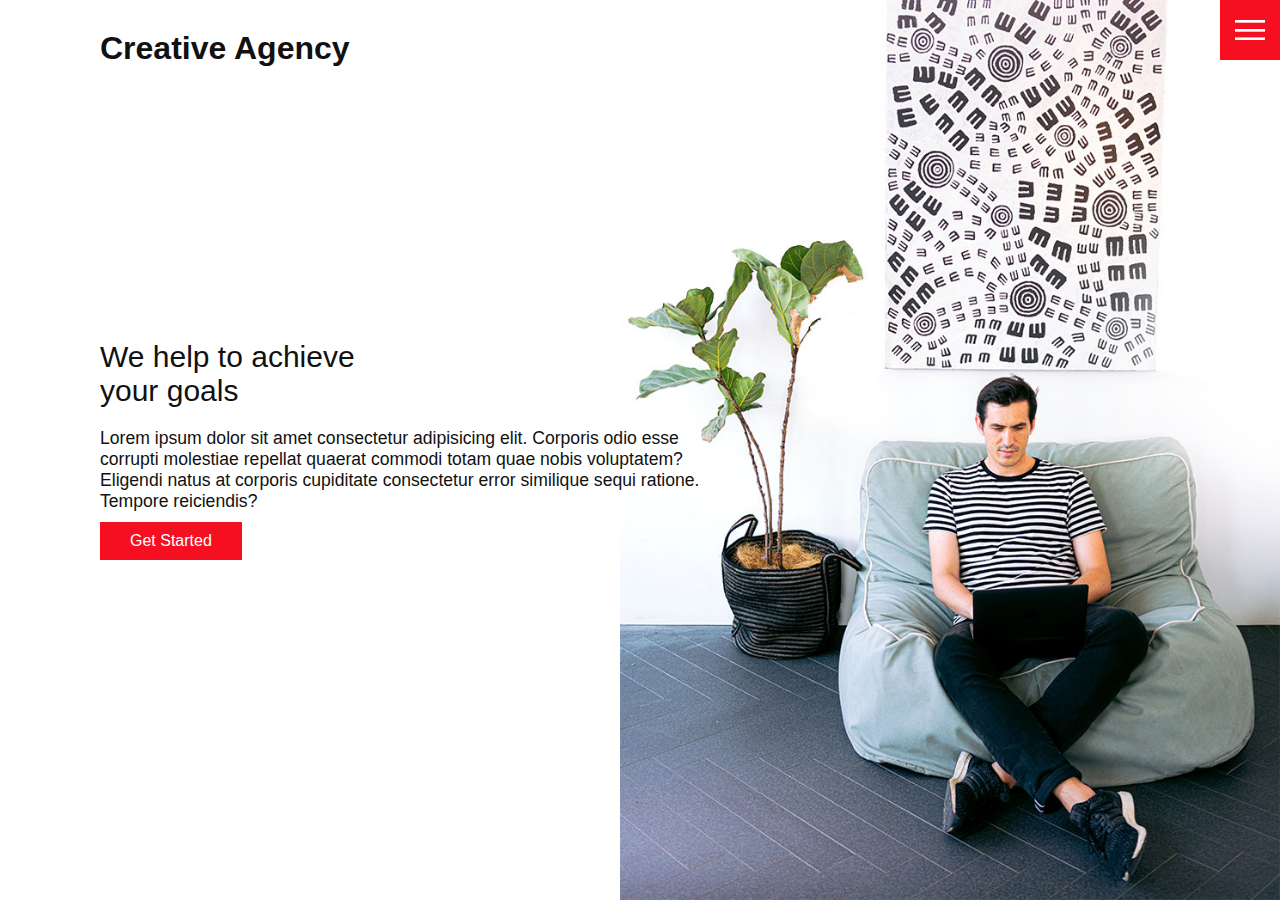
<file: Agency Site/index.html>
<!DOCTYPE html>
<html lang="en">

<head>
    <meta charset="UTF-8">
    <meta http-equiv="X-UA-Compatible" content="IE=edge">
    <meta name="viewport" content="width=device-width, initial-scale=1.0">
    <link rel="stylesheet" href="./css/style.css">
    <title>Creative Agency</title>
</head>

<body>
    <header>
        <div class="logo">Creative Agency</div>
        <div class="toggle"></div>
        <div class="navigation">
            <ul>
                <li><a href="index.html">Home</a></li>
                <li><a href="services.html">Services</a></li>
                <li><a href="work.html">Work</a></li>
                <li><a href="contact.html">Contact</a></li>
            </ul>
            <div class="social-bar">
                <ul>
                    <li>
                        <a href="https://facebook.com"><img src="./img/facebook.png"></a>
                    </li>
                    <li>
                        <a href="https://twitter.com"><img src="./img/twitter.png"></a>
                    </li>
                    <li>
                        <a href="https://instagram.com"><img src="./img/instagram.png"></a>
                    </li>
                </ul>
                <a href="mailto:you@email.com" class="email-icon"><img src="./img/email.png"></a>
            </div>
        </div>
    </header>

    <!-- Home Section -->
    <section class="home">
        <img src="./img/home-img.jpg" class="home-img">
        <div class="home-content">
            <h1>We help to achieve <br> your goals</h1>
            <p>
                Lorem ipsum dolor sit amet consectetur adipisicing elit. Corporis odio esse corrupti molestiae repellat
                quaerat commodi totam quae nobis voluptatem? Eligendi natus at corporis cupiditate consectetur error
                similique sequi ratione. Tempore reiciendis?
            </p>
            <a href="contact.html" class="btn">Get Started</a>
        </div>
    </section>

    <script src="./js/script.js"></script>
</body>

</html>
</file>
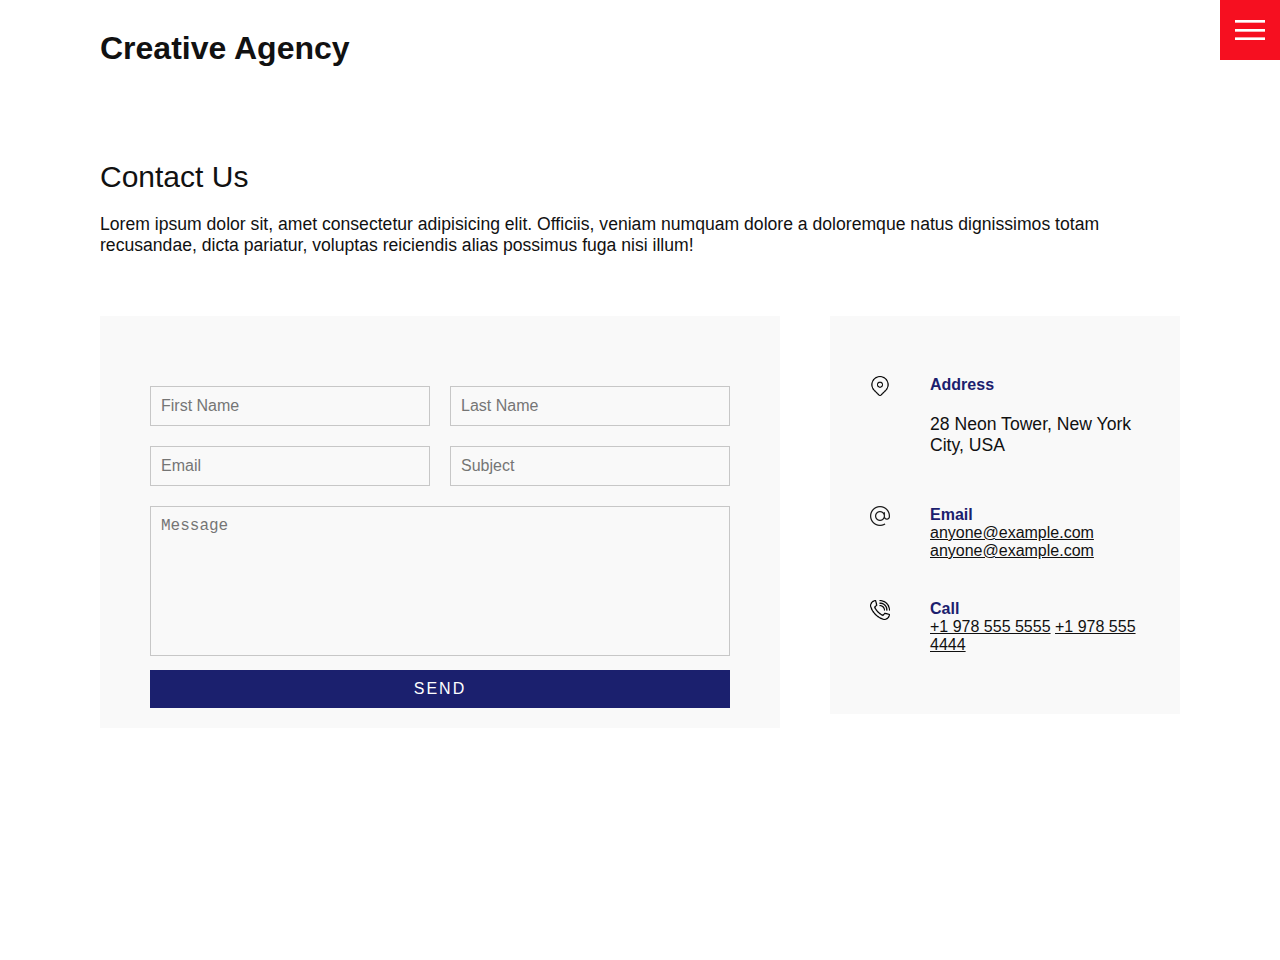
<file: Agency Site/contact.html>
<!DOCTYPE html>
<html lang="en">

<head>
    <meta charset="UTF-8">
    <meta http-equiv="X-UA-Compatible" content="IE=edge">
    <meta name="viewport" content="width=device-width, initial-scale=1.0">
    <link rel="stylesheet" href="./css/style.css">
    <title>Creative Agency</title>
</head>

<body>
    <header>
        <div class="logo">Creative Agency</div>
        <div class="toggle"></div>
        <div class="navigation">
            <ul>
                <li><a href="index.html">Home</a></li>
                <li><a href="services.html">Services</a></li>
                <li><a href="work.html">Work</a></li>
                <li><a href="contact.html">Contact</a></li>
            </ul>
            <div class="social-bar">
                <ul>
                    <li>
                        <a href="https://facebook.com"><img src="./img/facebook.png"></a>
                    </li>
                    <li>
                        <a href="https://twitter.com"><img src="./img/twitter.png"></a>
                    </li>
                    <li>
                        <a href="https://instagram.com"><img src="./img/instagram.png"></a>
                    </li>
                </ul>
                <a href="mailto:you@email.com" class="email-icon"><img src="./img/email.png"></a>
            </div>
        </div>
    </header>

    <!-- Services Section -->
    <section>
        <div class="title">
            <h1>Contact Us</h1>
            <p>
                Lorem ipsum dolor sit, amet consectetur
                 adipisicing elit. Officiis, veniam numquam
                  dolore a doloremque natus dignissimos 
                  totam recusandae, dicta pariatur, voluptas 
                  reiciendis alias possimus fuga nisi illum! 
                  
            </p>
        </div>
        <div class="contact">
            <div class="contact-form">
                <form>
                   <div class="row">
                     <div class="input50">
                        <input type="text" placeholder="First Name">
                     </div>
                     <div class="input50">
                        <input type="text" placeholder="Last Name">
                     </div>
                   </div> 
                   <div class="row">
                     <div class="input50">
                        <input type="text" placeholder="Email">
                     </div>
                     <div class="input50">
                        <input type="text" placeholder="Subject">
                     </div>
                   </div> 
                   <div class="row">
                    <div class="input100">
                        <textarea placeholder="Message"></textarea>
                    </div>
                   </div>
                   <div class="row">
                    <div class="input100">
                        <input type="submit" value="Send">
                    </div>
                   </div>
                </form>
            </div>

            <div class="contact-info">
                <div class="info-box">
                    <img src="img/address.png" class="contact-icon" alt="">
                    <div class="details">
                        <h4>Address</h4>
                        <p>28 Neon Tower, New York City, USA</p>
                    </div>
                </div>
                <div class="info-box">
                    <img src="img/email.png" class="contact-icon" alt="">
                    <div class="details">
                        <h4>Email</h4>
                        <a href="mailto:anyone@example.com">anyone@example.com</a>
                        <a href="mailto:anyone@example.com">anyone@example.com</a>
                    </div>
                </div>
                <div class="info-box">
                    <img src="img/call.png" class="contact-icon" alt="">
                    <div class="details">
                        <h4>Call</h4>
                        <a href="tel:+1978555555">+1 978 555 5555</a>
                        <a href="tel:+1978554444">+1 978 555 4444</a>
                    </div>
                </div>
            </div>
        </div>
    </section>

    <script src="./js/script.js"></script>
</body>

</html>
</file>
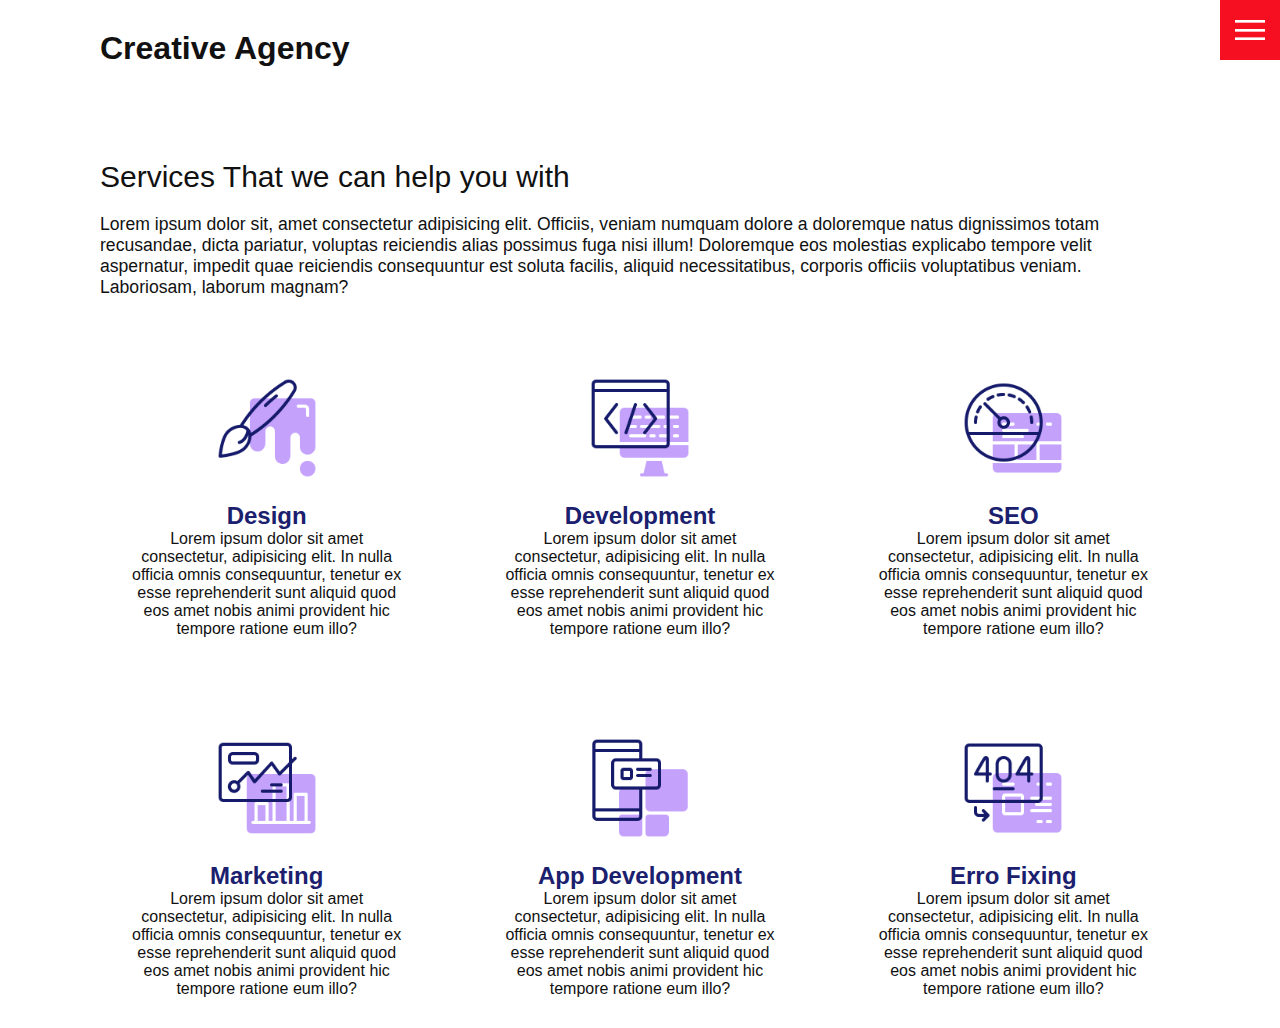
<file: Agency Site/services.html>
<!DOCTYPE html>
<html lang="en">

<head>
    <meta charset="UTF-8">
    <meta http-equiv="X-UA-Compatible" content="IE=edge">
    <meta name="viewport" content="width=device-width, initial-scale=1.0">
    <link rel="stylesheet" href="./css/style.css">
    <title>Creative Agency</title>
</head>

<body>
    <header>
        <div class="logo">Creative Agency</div>
        <div class="toggle"></div>
        <div class="navigation">
            <ul>
                <li><a href="index.html">Home</a></li>
                <li><a href="services.html">Services</a></li>
                <li><a href="work.html">Work</a></li>
                <li><a href="contact.html">Contact</a></li>
            </ul>
            <div class="social-bar">
                <ul>
                    <li>
                        <a href="https://facebook.com"><img src="./img/facebook.png"></a>
                    </li>
                    <li>
                        <a href="https://twitter.com"><img src="./img/twitter.png"></a>
                    </li>
                    <li>
                        <a href="https://instagram.com"><img src="./img/instagram.png"></a>
                    </li>
                </ul>
                <a href="mailto:you@email.com" class="email-icon"><img src="./img/email.png"></a>
            </div>
        </div>
    </header>

    <!-- Services Section -->
    <section>
        <div class="title">
            <h1>Services That we can help you with</h1>
            <p>
                Lorem ipsum dolor sit, amet consectetur
                 adipisicing elit. Officiis, veniam numquam
                  dolore a doloremque natus dignissimos 
                  totam recusandae, dicta pariatur, voluptas 
                  reiciendis alias possimus fuga nisi illum! 
                  Doloremque eos molestias explicabo tempore 
                  velit aspernatur, impedit quae reiciendis 
                  consequuntur est soluta facilis, aliquid 
                  necessitatibus, corporis officiis voluptatibus 
                  veniam. Laboriosam, laborum magnam?
            </p>
        </div>
        <div class="services">
            <div class="service">
                <div class="icon">
                    <img src="./img/001.png" alt="">
                </div>
                <h2>Design</h2>
                Lorem ipsum dolor sit amet consectetur,
                 adipisicing elit. In nulla officia omnis 
                 consequuntur, tenetur ex esse reprehenderit 
                 sunt aliquid quod eos amet nobis animi provident 
                 hic tempore ratione eum illo?
            </div>
            <div class="service">
                <div class="icon">
                    <img src="./img/002.png" alt="">
                </div>
                <h2>Development</h2>
                Lorem ipsum dolor sit amet consectetur,
                 adipisicing elit. In nulla officia omnis 
                 consequuntur, tenetur ex esse reprehenderit 
                 sunt aliquid quod eos amet nobis animi provident 
                 hic tempore ratione eum illo?
            </div>
            <div class="service">
                <div class="icon">
                    <img src="./img/003.png" alt="">
                </div>
                <h2>SEO</h2>
                Lorem ipsum dolor sit amet consectetur,
                 adipisicing elit. In nulla officia omnis 
                 consequuntur, tenetur ex esse reprehenderit 
                 sunt aliquid quod eos amet nobis animi provident 
                 hic tempore ratione eum illo?
            </div>
            <div class="service">
                <div class="icon">
                    <img src="./img/004.png" alt="">
                </div>
                <h2>Marketing</h2>
                Lorem ipsum dolor sit amet consectetur,
                 adipisicing elit. In nulla officia omnis 
                 consequuntur, tenetur ex esse reprehenderit 
                 sunt aliquid quod eos amet nobis animi provident 
                 hic tempore ratione eum illo?
            </div>
            <div class="service">
                <div class="icon">
                    <img src="./img/005.png" alt="">
                </div>
                <h2>App Development</h2>
                Lorem ipsum dolor sit amet consectetur,
                 adipisicing elit. In nulla officia omnis 
                 consequuntur, tenetur ex esse reprehenderit 
                 sunt aliquid quod eos amet nobis animi provident 
                 hic tempore ratione eum illo?
            </div>
            <div class="service">
                <div class="icon">
                    <img src="./img/006.png" alt="">
                </div>
                <h2>Erro Fixing</h2>
                Lorem ipsum dolor sit amet consectetur,
                 adipisicing elit. In nulla officia omnis 
                 consequuntur, tenetur ex esse reprehenderit 
                 sunt aliquid quod eos amet nobis animi provident 
                 hic tempore ratione eum illo?
            </div>
        </div>
    </section>

    <script src="./js/script.js"></script>
</body>

</html>
</file>
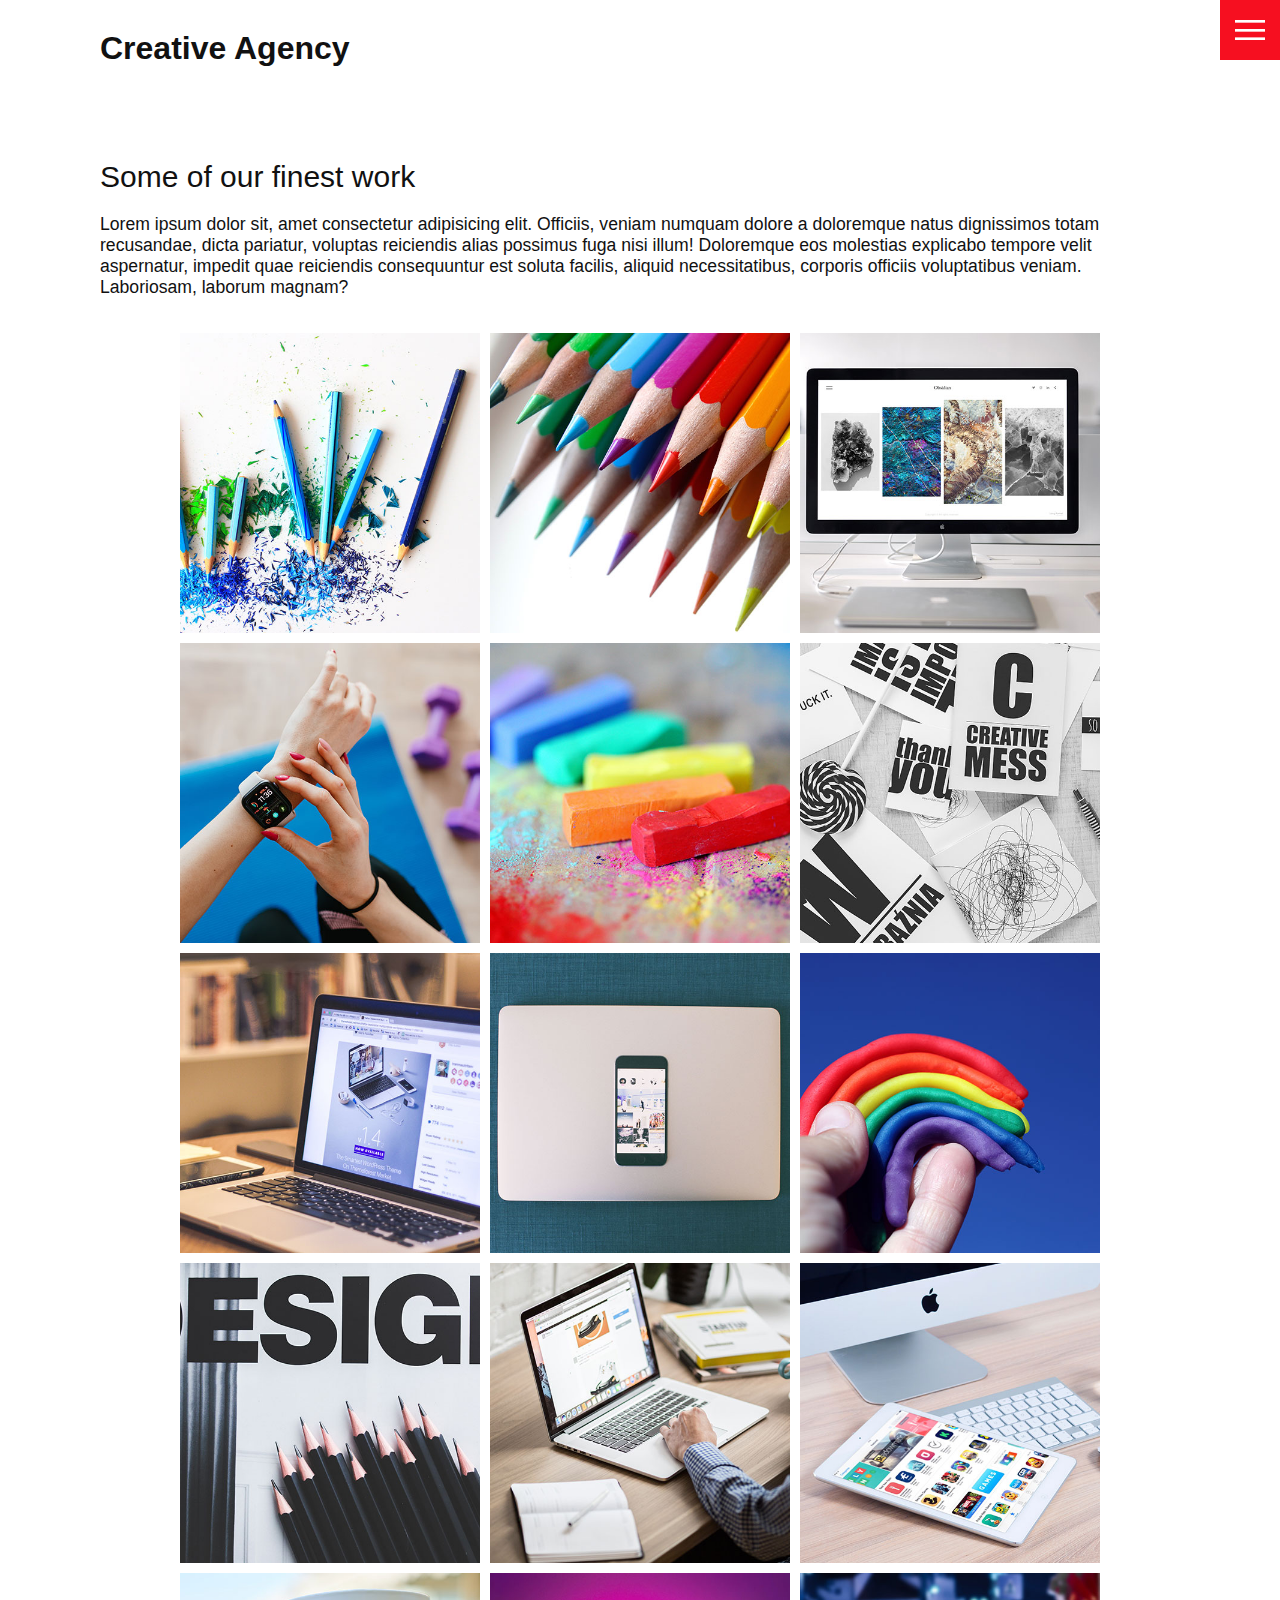
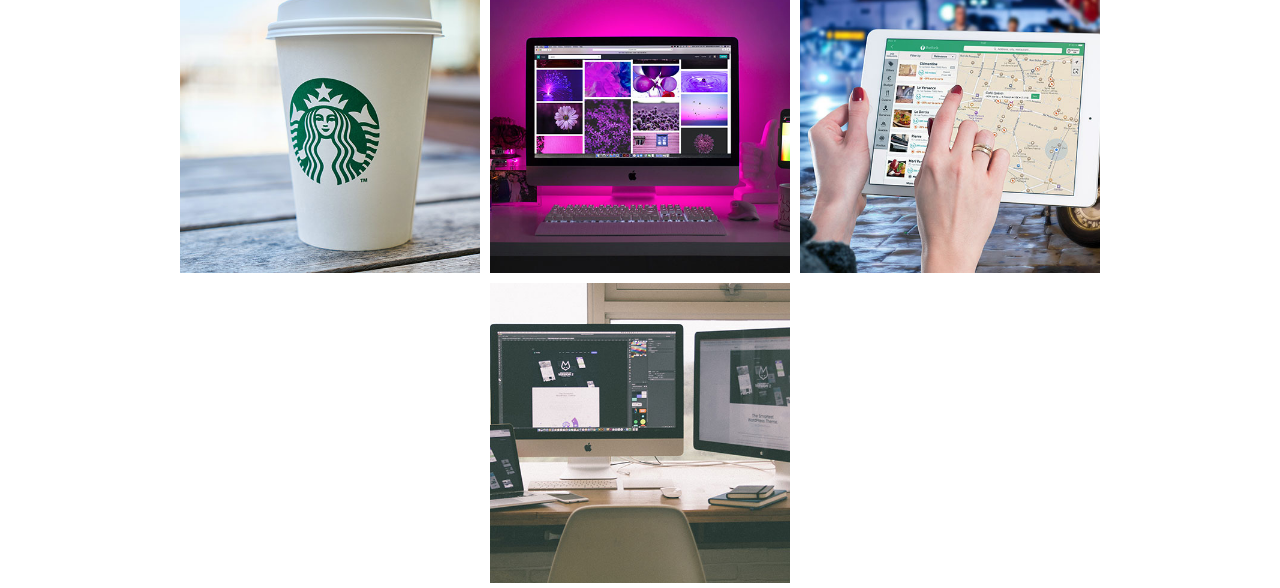
<file: Agency Site/work.html>
<!DOCTYPE html>
<html lang="en">

<head>
    <meta charset="UTF-8">
    <meta http-equiv="X-UA-Compatible" content="IE=edge">
    <meta name="viewport" content="width=device-width, initial-scale=1.0">
    <link rel="stylesheet" href="./css/style.css">
    <title>Creative Agency</title>
</head>

<body>
    <header>
        <div class="logo">Creative Agency</div>
        <div class="toggle"></div>
        <div class="navigation">
            <ul>
                <li><a href="index.html">Home</a></li>
                <li><a href="services.html">Services</a></li>
                <li><a href="work.html">Work</a></li>
                <li><a href="contact.html">Contact</a></li>
            </ul>
            <div class="social-bar">
                <ul>
                    <li>
                        <a href="https://facebook.com"><img src="./img/facebook.png"></a>
                    </li>
                    <li>
                        <a href="https://twitter.com"><img src="./img/twitter.png"></a>
                    </li>
                    <li>
                        <a href="https://instagram.com"><img src="./img/instagram.png"></a>
                    </li>
                </ul>
                <a href="mailto:you@email.com" class="email-icon"><img src="./img/email.png"></a>
            </div>
        </div>
    </header>

    <!-- Services Section -->
    <section>
        <div class="title">
            <h1>Some of our finest work</h1>
            <p>
                Lorem ipsum dolor sit, amet consectetur
                 adipisicing elit. Officiis, veniam numquam
                  dolore a doloremque natus dignissimos 
                  totam recusandae, dicta pariatur, voluptas 
                  reiciendis alias possimus fuga nisi illum! 
                  Doloremque eos molestias explicabo tempore 
                  velit aspernatur, impedit quae reiciendis 
                  consequuntur est soluta facilis, aliquid 
                  necessitatibus, corporis officiis voluptatibus 
                  veniam. Laboriosam, laborum magnam?
            </p>
        </div>
        <div class="portfolio">
            <div class="item">
               <img src="./img/portfolio-item1.jpg" alt="">
               <div class="action">
                 <a href="#">Launch</a>
               </div> 
            </div>
            <div class="item">
               <img src="./img/portfolio-item2.jpg" alt="">
               <div class="action">
                 <a href="#">Launch</a>
               </div> 
            </div>
            <div class="item">
               <img src="./img/portfolio-item3.jpg" alt="">
               <div class="action">
                 <a href="#">Launch</a>
               </div> 
            </div>
            <div class="item">
               <img src="./img/portfolio-item4.jpg" alt="">
               <div class="action">
                 <a href="#">Launch</a>
               </div> 
            </div>
            <div class="item">
               <img src="./img/portfolio-item5.jpg" alt="">
               <div class="action">
                 <a href="#">Launch</a>
               </div> 
            </div>
            <div class="item">
               <img src="./img/portfolio-item6.jpg" alt="">
               <div class="action">
                 <a href="#">Launch</a>
               </div> 
            </div>
            <div class="item">
               <img src="./img/portfolio-item7.jpg" alt="">
               <div class="action">
                 <a href="#">Launch</a>
               </div> 
            </div>
            <div class="item">
               <img src="./img/portfolio-item8.jpg" alt="">
               <div class="action">
                 <a href="#">Launch</a>
               </div> 
            </div>
            <div class="item">
               <img src="./img/portfolio-item9.jpg" alt="">
               <div class="action">
                 <a href="#">Launch</a>
               </div> 
            </div>
            <div class="item">
               <img src="./img/portfolio-item10.jpg" alt="">
               <div class="action">
                 <a href="#">Launch</a>
               </div> 
            </div>
            <div class="item">
               <img src="./img/portfolio-item11.jpg" alt="">
               <div class="action">
                 <a href="#">Launch</a>
               </div> 
            </div>
            <div class="item">
               <img src="./img/portfolio-item12.jpg" alt="">
               <div class="action">
                 <a href="#">Launch</a>
               </div> 
            </div>
            <div class="item">
               <img src="./img/portfolio-item13.jpg" alt="">
               <div class="action">
                 <a href="#">Launch</a>
               </div> 
            </div>
            <div class="item">
               <img src="./img/portfolio-item14.jpg" alt="">
               <div class="action">
                 <a href="#">Launch</a>
               </div> 
            </div>
            <div class="item">
               <img src="./img/portfolio-item15.jpg" alt="">
               <div class="action">
                 <a href="#">Launch</a>
               </div> 
            </div>
            <div class="item">
               <img src="./img/portfolio-item16.jpg" alt="">
               <div class="action">
                 <a href="#">Launch</a>
               </div> 
            </div>
        </div>
    </section>

    <script src="./js/script.js"></script>
</body>

</html>
</file>
<file: Agency Site/css/style.css>
/* BASE STYLES */
:root {
    --primary-color: #f60f20;
}

* {
    padding: 0;
    margin: 0;
    box-sizing: border-box;
}

html,
body {
    font-family: 'Poppins', sans-serif;
    color: #111;
}

h1 {
    font-size: 30px;
    font-weight: 500;
}

p {
    margin: 20px 0 10px;
    font-size: 1.1rem;
}

section {
    display: flex;
    flex-direction: column;
    height: 100vh;
    align-items: center;
    padding: 100px;
    margin-top: 60px;
}
section.home{
    flex-direction: row;
    margin-top: 0;
}

/* BUTTON */
.btn {
    background: var(--primary-color);
    color: #fff;
    text-decoration: none;
    padding: 10px 30px;
    text-decoration: none;
    display: inline-block;
    cursor: pointer;
    border: none;
}

.btn:hover {
    transform: scale(0.98);
}

.logo {
    position: absolute;
    top: 30px;
    left: 100px;
    font-size: 2rem;
    font-weight: 700;
    z-index: 20;
}

/* TOGGLE */
.toggle {
    position: fixed;
    top: 0;
    right: 0;
    width: 60px;
    height: 60px;
    background: var(--primary-color) url(../img/menu.png);
    background-size: 30px;
    background-position: center;
    cursor: pointer;
    background-repeat: no-repeat;
    z-index: 20;
}

.toggle.active {
    background: var(--primary-color) url(../img/close.png);
    background-size: 25px;
    background-position: center;
    cursor: pointer;
    background-repeat: no-repeat;
}

/* NAVIGATION */
.navigation {
    position: fixed;
    top: 0;
    left: 100%;
    width: 100%;
    height: 100%;
    background-color: #fff;
    z-index: 15;
    display: flex;
    justify-content: center;
    align-items: center;
}

.navigation ul {
    position: relative;
}

.navigation ul li {
    position: relative;
    list-style-type: none;
    text-align: center;
}

.navigation ul li a {
    font-size: 2.2rem;
    text-decoration: none;
    color: #111;
    font-weight: 300;
}

.navigation .social-bar {
    position: absolute;
    top: 0;
    left: 0;
    width: 60px;
    height: 100%;
    display: flex;
    justify-content: center;
    align-items: center;
}

.navigation .social-bar a {
    display: inline-block;
    transform: scale(0.5);
}

.navigation .email-icon {
    position: absolute;
    bottom: 20px;
    transform: scale(0.5);
}

.navigation ul li a:hover {
    color: var(--primary-color);
}

.navigation.active {
    left: 0;
}

/* HOMEPAGE */

.home-content {
    position: relative;
    z-index: 10;
    max-width: 600px;
}

.home-img {
    position: absolute;
    bottom: 0;
    right: 0;
    height: 110%;
}

/* Services Styling */
.services{
    margin-top: 40px;
    display: grid;
    grid-template-columns: repeat(3,1fr);
    gap: 40px;
    text-align: center;
}
.services .service{
    padding: 30px;
}
.services .service:hover{
    box-shadow: 0 10px 30px rgba(0, 0, 0, 0.1);
}
.services .service h2{
    font-size: 24px;
    font-weight: 500px;
    margin-top: 20px;
    color: #1b206e;
}
.services .service .icon img{
    max-width: 100px;
}
/* WORK PAGE */
.portfolio{
    display: flex;
    flex-wrap: wrap;
    margin-top: 20px;
    justify-content: center;
}
.portfolio .item{
    position: relative;
    margin: 5px;
    width: 300px;
    height: 300px;
}
.portfolio .item img{
    width: 100%;
    height: 100%;
}
.portfolio .item .action{
    position: absolute;
    top: 0;
    left: 0;
    width: 100%;
    height: 100%;
    background-color: rgba(0, 0, 0, 0.8);
    display: flex;
    justify-content: center;
    align-items: center;
    opacity: 0;
    transition: 0.5s;
}
.portfolio .item:hover .action{
    opacity: 1;
}
.portfolio .item .action a{
    display: inline-block;
    color: #fff;
    text-decoration: none;
    border: 1px solid #fff;
    padding: 5px 15px;
}
/* CONTACT */
.contact{
    position:relative ;
    width: 100%;
    margin-top: 50px;
    display: flex;
    justify-content: space-between;
    align-items: flex-start;
}
.contact-form{
    position: relative;
    background: #f9f9f9;
    width: calc(100% - 400px);
    padding: 60px 40px 20px;
}
.contact-form form{
    width: 100%;
}
.contact-form .row{
    width: 100%;
    display: flex;
}
.contact-form .input50{
    width: 50%;
    margin: 0 10px;
}
.contact-form .input100{
    width: 100%;
    margin: 0 10px;
}
.contact-form .row input,
.contact-form .row textarea{
    position: relative;
    border: 1px solid rgba(0, 0, 0, 0.2);
    color: #111;
    background: transparent;
    width: 100%;
    padding: 10px;
    outline: none;
    font-size: 16px;
    font-weight: 300;
    margin: 10px 0;
    resize: none;
}

.contact-form .row textarea{
    height: 150px;
}
.contact-form .row input[type="submit"]{
   background-color: #1b206e;
   color: #fff;
   margin: 0;
   text-transform: uppercase; 
   letter-spacing: 2px;
   font-weight: 300;
   border: 0;
   cursor: pointer;
}
.contact-info{
    width: 350px;
    background-color: #f9f9f9;
    padding: 60px 40px 20px;
}
.contact-info .info-box{
    display: flex;
    align-items: flex-start;
    margin-bottom: 40px;
}
.contact-info .info-box .contact-icon{
    margin-right: 40px;
    width: 20px;
}
.contact-info .info-box .details h4{
    color: #1b206e;
}
.contact-info .info-box .details p,
.contact-info .info-box .details a{
    color: #111;
}

@media(max-width: 1068px){
    .home-img{
        display: none;
    }
    .logo{
        top: 10px;
        left: 40px;
        font-size: 1.5rem;
    }
    section{
        padding: 100px 40px;
    }

    .navigation ul li a{
        font-size: 2rem;
    }
    .services{
        grid-template-columns: repeat(2,1fr);
    }
    .contact{
        flex-direction: column;
    }
    .contact-form{
        width: 100%;
        padding: 30px 30px 20px;
    }
    .contact-form .row {
        flex-direction: column;
    }
    .contact-form .input50,
    .contact-form .input100{
        width: 100%;
        margin: 0;
    }
    .contact-info{
        width: 100%;
        margin-top: 20px;
        padding: 30px 10px 20px;
    }
}
@media(max-width:768px){
    .services{
        grid-template-columns: 1fr;
    }
    .services .service{
        box-shadow: 0 10px 30px rgba(0, 0, 0, 0.1);
    }
}
</file>
